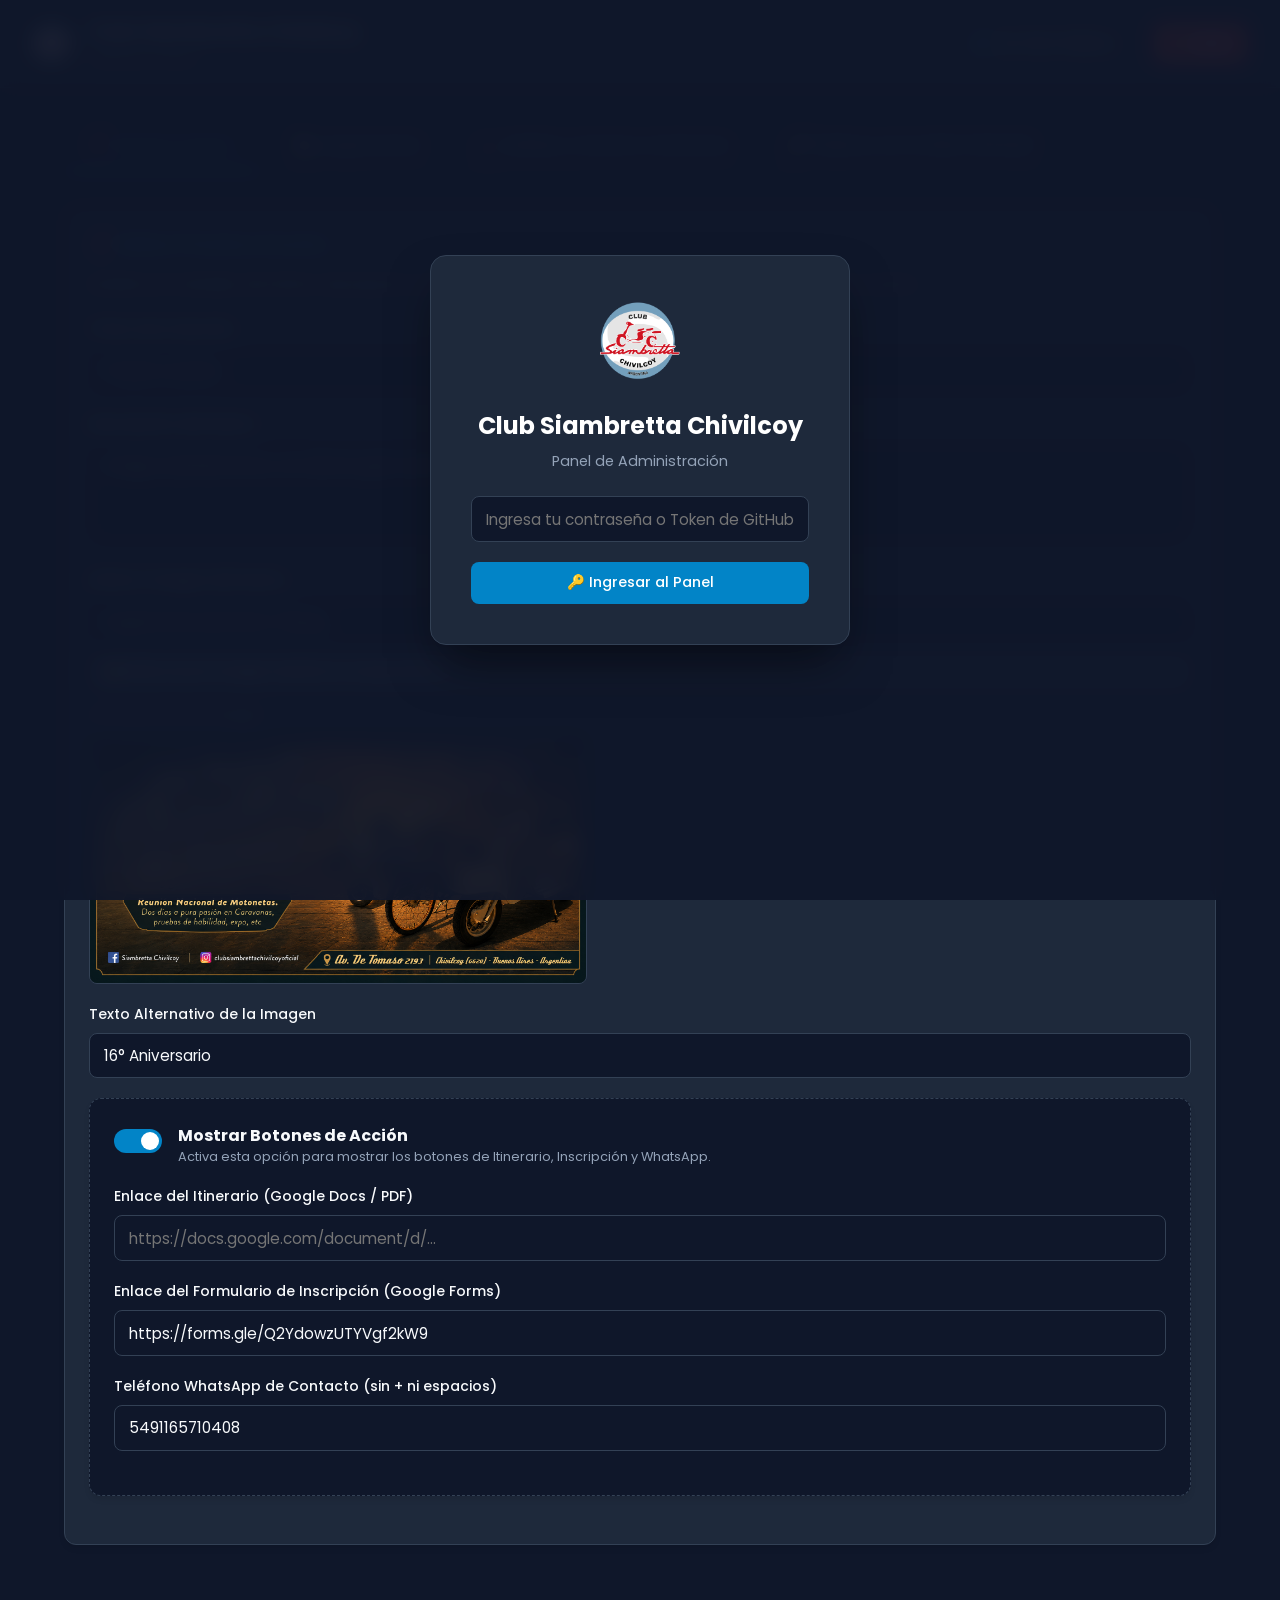
<file: admin/index.html>
<!DOCTYPE html>
<html lang="es">
<head>
  <meta charset="UTF-8">
  <meta name="viewport" content="width=device-width, initial-scale=1.0">
  <title>Panel de Control | Club Siambretta Chivilcoy</title>

  <!-- Google Fonts & Favicon -->
  <link rel="icon" href="../imgs/logos/Logo2_CSC.png" type="image/png">
  <link rel="stylesheet" href="https://fonts.googleapis.com/css2?family=Poppins:wght@400;500;600;700&display=swap">
  <link rel="stylesheet" href="admin.css">

  <script>
    // Limpiar residuos de redirección o cookies de Netlify anteriores en el navegador
    if (window.location.hash.includes('access_token') || window.location.hash.includes('invite_token')) {
      history.replaceState(null, "", window.location.pathname);
    }
    try { localStorage.removeItem('gotrue.user'); } catch(e){}
  </script>
</head>

<body>

  <!-- Pantalla de Login / Bloqueo -->
  <div class="login-overlay" id="loginOverlay">
    <div class="login-card">
      <img src="../imgs/logos/Logo2_CSC.png" alt="Club Siambretta Chivilcoy">
      <h2>Club Siambretta Chivilcoy</h2>
      <p>Panel de Administración</p>

      <form id="loginForm">
        <div class="form-group">
          <input type="password" id="passInput" class="form-control" placeholder="Ingresa tu contraseña o Token de GitHub..." required>
        </div>
        <p id="loginError" style="color: var(--danger-color); font-size: 0.85rem; display: none; margin-bottom: 1rem;">
          ❌ Contraseña o Token de GitHub no válido
        </p>
        <button type="submit" class="btn btn-primary" style="width: 100%; justify-content: center;">
          🔑 Ingresar al Panel
        </button>
      </form>

    </div>
  </div>

  <!-- Encabezado del Panel -->
  <header>
    <div class="header-brand">
      <img src="../imgs/logos/Logo2_CSC.png" alt="Logo">
      <div>
        <h1>Club Siambretta Chivilcoy</h1>
        <span style="font-size: 0.8rem; color: var(--text-muted);">Panel de Control</span>
      </div>
    </div>

    <div class="header-actions">
      <a href="../index.html" target="_blank" class="btn btn-outline" style="text-decoration: none;">
        🌐 Ver Sitio Público
      </a>
      <button class="btn btn-danger" id="logoutBtn">
        🚪 Salir
      </button>
    </div>
  </header>

  <!-- Contenedor Principal -->
  <div class="app-container">

    <!-- Navegación de Pestañas -->
    <div class="tabs-nav">
      <button class="tab-btn active" data-tab="tabEvento">
        📌 Próximo Evento
      </button>
      <button class="tab-btn" data-tab="tabAuspiciantes">
        🏷️ Auspiciantes
      </button>
      <button class="tab-btn" data-tab="tabSalidas">
        🏍️ Salidas y Eventos Anteriores
      </button>
      <button class="tab-btn" data-tab="tabGitHub">
        🚀 Publicar en la Web (GitHub)
      </button>
    </div>

    <!-- Pestaña 1: PRÓXIMO EVENTO -->
    <div class="tab-content active" id="tabEvento">
      <div class="panel-card">
        <h3>📌 Editar Próximo Evento</h3>
        <p style="color: var(--text-muted); font-size: 0.9rem; margin-bottom: 1.5rem;">
          Modifica los detalles del afiche, descripción y botones que aparecerán en la sección principal del próximo evento.
        </p>

        <form id="formEvento">
          <div class="form-group">
            <label>Título de la Sección</label>
            <input type="text" id="ev_titulo" class="form-control" placeholder="Ej. Proximo evento">
          </div>

          <div class="form-group">
            <label>Descripción del Evento</label>
            <textarea id="ev_descripcion" class="form-control" placeholder="Ej. Amigos siambretteros, se viene la gran reunión nacional..."></textarea>
          </div>

          <div class="form-group">
            <label>Afiche / Imagen del Evento</label>
            <input type="text" id="ev_imagen" class="form-control" placeholder="Ruta o URL de la imagen (ej. imgs/eventos/evento-16.png)">
            <label class="file-picker-btn">
              📁 Seleccionar imagen desde la computadora
              <input type="file" id="ev_file_input" accept="image/*">
            </label>
            
            <!-- Vista Previa -->
            <div style="margin-top: 1rem;">
              <span style="font-size: 0.85rem; color: var(--text-muted); display: block; margin-bottom: 0.5rem;">Vista previa de la imagen:</span>
              <img id="ev_img_preview" src="" alt="Vista Previa" style="max-height: 250px; border-radius: 0.5rem; border: 1px solid var(--card-border); display: none;">
            </div>
          </div>

          <div class="form-group">
            <label>Texto Alternativo de la Imagen</label>
            <input type="text" id="ev_alt" class="form-control" placeholder="Ej. 16° Aniversario">
          </div>

          <div class="panel-card" style="background: #0f172a; border-style: dashed;">
            <div class="form-group toggle-group">
              <label class="switch">
                <input type="checkbox" id="ev_mostrar_botones">
                <span class="slider"></span>
              </label>
              <div>
                <strong>Mostrar Botones de Acción</strong>
                <p style="font-size: 0.8rem; color: var(--text-muted);">Activa esta opción para mostrar los botones de Itinerario, Inscripción y WhatsApp.</p>
              </div>
            </div>

            <div class="form-group">
              <label>Enlace del Itinerario (Google Docs / PDF)</label>
              <input type="url" id="ev_itinerario" class="form-control" placeholder="https://docs.google.com/document/d/...">
            </div>

            <div class="form-group">
              <label>Enlace del Formulario de Inscripción (Google Forms)</label>
              <input type="url" id="ev_inscripcion" class="form-control" placeholder="https://docs.google.com/forms/d/...">
            </div>

            <div class="form-group">
              <label>Teléfono WhatsApp de Contacto (sin + ni espacios)</label>
              <input type="text" id="ev_whatsapp" class="form-control" placeholder="Ej. 5491165710408">
            </div>
          </div>
        </form>
      </div>
    </div>

    <!-- Pestaña 2: AUSPICIANTES -->
    <div class="tab-content" id="tabAuspiciantes">
      <div class="panel-card">
        <div style="display: flex; justify-content: space-between; align-items: center; margin-bottom: 1rem;">
          <div>
            <h3>🏷️ Administrar Auspiciantes</h3>
            <p style="color: var(--text-muted); font-size: 0.9rem;">
              Agrega, modifica o elimina los logos y enlaces de los auspiciantes del evento.
            </p>
          </div>
          <button class="btn btn-success" onclick="agregarAuspicianteNuevo()">
            ➕ Nuevo Auspiciante
          </button>
        </div>

        <div class="auspiciantes-list" id="auspiciantesList">
          <!-- Carga dinámica de auspiciantes -->
        </div>
      </div>
    </div>

    <!-- Pestaña 3: SALIDAS -->
    <div class="tab-content" id="tabSalidas">
      <div class="panel-card">
        <div style="display: flex; justify-content: space-between; align-items: center; margin-bottom: 1rem;">
          <div>
            <h3>🏍️ Administrar Salidas y Eventos Anteriores</h3>
            <p style="color: var(--text-muted); font-size: 0.9rem;">
              Agrega, modifica o elimina las fotos y títulos de las salidas registradas.
            </p>
          </div>
          <button class="btn btn-success" onclick="agregarSalidaNueva()">
            ➕ Nueva Salida
          </button>
        </div>

        <div class="salidas-list" id="salidasList">
          <!-- Carga dinámica de salidas -->
        </div>
      </div>
    </div>

    <!-- Pestaña 3: PUBLICACIÓN Y GITHUB -->
    <div class="tab-content" id="tabGitHub">
      <div class="panel-card">
        <h3>🚀 Publicar Cambios en la Web (GitHub Pages)</h3>
        <p style="color: var(--text-muted); font-size: 0.9rem; margin-bottom: 1.5rem;">
          Ingresa tus credenciales de GitHub una sola vez para que el botón de publicar guarde y actualice la página en vivo automáticamente.
        </p>

        <div style="display: grid; grid-template-columns: repeat(auto-fit, minmax(240px, 1fr)); gap: 1rem;">
          <div class="form-group">
            <label>Usuario de GitHub</label>
            <input type="text" id="gh_owner" class="form-control" placeholder="Ej. clubsiambrettachivilcoy">
          </div>

          <div class="form-group">
            <label>Nombre del Repositorio</label>
            <input type="text" id="gh_repo" class="form-control" placeholder="Ej. home">
          </div>

          <div class="form-group">
            <label>Rama (Branch)</label>
            <input type="text" id="gh_branch" class="form-control" value="main">
          </div>
        </div>

        <div class="form-group">
          <label>Token de Acceso Personal de GitHub (Personal Access Token)</label>
          <input type="password" id="gh_token" class="form-control" placeholder="github_pat_11A...">
          <small style="color: var(--text-muted); font-size: 0.8rem; display: block; margin-top: 0.25rem;">
            Se guarda solo en tu navegador. Puedes generar uno gratis en GitHub > Settings > Developer Settings > Personal access tokens.
          </small>
        </div>

        <div style="display: flex; gap: 1rem; flex-wrap: wrap; margin-top: 1.5rem;">
          <button class="btn btn-primary btn-lg" id="btnGuardarGitHub" style="font-size: 1rem; padding: 0.85rem 1.75rem;">
            🚀 Guardar y Publicar en la Web
          </button>

          <button class="btn btn-outline" id="btnDescargarJSON">
            💾 Descargar Copia de Respaldo (JSON)
          </button>
        </div>

        <div id="githubStatus" style="margin-top: 1.5rem; font-weight: 500;"></div>
      </div>
    </div>

  </div>

  <!-- Contenedor para Notificaciones Toast -->
  <div class="toast-container" id="toastContainer"></div>

  <script src="admin.js"></script>
</body>
</html>
</file>
<file: admin/admin.css>
:root {
  --primary-color: #1e3a8a;
  --primary-hover: #1d4ed8;
  --accent-color: #0284c7;
  --bg-color: #0f172a;
  --card-bg: #1e293b;
  --card-border: #334155;
  --text-main: #f8fafc;
  --text-muted: #94a3b8;
  --danger-color: #ef4444;
  --success-color: #22c55e;
  --warning-color: #f59e0b;
}

* {
  box-sizing: border-box;
  margin: 0;
  padding: 0;
  font-family: 'Poppins', system-ui, -apple-system, sans-serif;
}

body {
  background-color: var(--bg-color);
  color: var(--text-main);
  min-height: 100vh;
  display: flex;
  flex-direction: column;
}

/* Pantalla de Bloqueo / Login */
.login-overlay {
  position: fixed;
  top: 0;
  left: 0;
  width: 100%;
  height: 100%;
  background: rgba(15, 23, 42, 0.95);
  backdrop-filter: blur(10px);
  display: flex;
  justify-content: center;
  align-items: center;
  z-index: 10000;
  transition: opacity 0.3s ease;
}

.login-card {
  background: var(--card-bg);
  border: 1px solid var(--card-border);
  padding: 2.5rem;
  border-radius: 1rem;
  box-shadow: 0 25px 50px -12px rgba(0, 0, 0, 0.5);
  width: 90%;
  max-width: 420px;
  text-align: center;
}

.login-card img {
  width: 80px;
  height: auto;
  margin-bottom: 1rem;
}

.login-card h2 {
  font-size: 1.5rem;
  margin-bottom: 0.5rem;
  color: #fff;
}

.login-card p {
  color: var(--text-muted);
  font-size: 0.9rem;
  margin-bottom: 1.5rem;
}

/* Header */
header {
  background: var(--card-bg);
  border-bottom: 1px solid var(--card-border);
  padding: 1rem 2rem;
  display: flex;
  justify-content: space-between;
  align-items: center;
  position: sticky;
  top: 0;
  z-index: 100;
}

.header-brand {
  display: flex;
  align-items: center;
  gap: 1rem;
}

.header-brand img {
  height: 45px;
  width: auto;
}

.header-brand h1 {
  font-size: 1.25rem;
  font-weight: 600;
}

.header-actions {
  display: flex;
  align-items: center;
  gap: 1rem;
}

/* Container & Layout */
.app-container {
  max-width: 1200px;
  width: 100%;
  margin: 2rem auto;
  padding: 0 1.5rem;
  flex: 1;
}

/* Navegación por pestañas */
.tabs-nav {
  display: flex;
  gap: 0.5rem;
  border-bottom: 2px solid var(--card-border);
  margin-bottom: 2rem;
}

.tab-btn {
  background: transparent;
  border: none;
  color: var(--text-muted);
  padding: 0.75rem 1.5rem;
  font-size: 1rem;
  font-weight: 500;
  cursor: pointer;
  border-bottom: 3px solid transparent;
  transition: all 0.2s ease;
  display: flex;
  align-items: center;
  gap: 0.5rem;
}

.tab-btn:hover {
  color: var(--text-main);
}

.tab-btn.active {
  color: var(--accent-color);
  border-bottom-color: var(--accent-color);
}

/* Contenido de pestañas */
.tab-content {
  display: none;
}

.tab-content.active {
  display: block;
}

/* Tarjetas y Paneles */
.panel-card {
  background: var(--card-bg);
  border: 1px solid var(--card-border);
  border-radius: 0.75rem;
  padding: 1.5rem;
  margin-bottom: 1.5rem;
  box-shadow: 0 4px 6px -1px rgba(0, 0, 0, 0.1);
}

.panel-card h3 {
  font-size: 1.15rem;
  margin-bottom: 1rem;
  color: var(--accent-color);
  display: flex;
  align-items: center;
  gap: 0.5rem;
}

/* Formularios */
.form-group {
  margin-bottom: 1.25rem;
}

.form-group label {
  display: block;
  font-size: 0.875rem;
  font-weight: 500;
  margin-bottom: 0.5rem;
  color: var(--text-main);
}

.form-control {
  width: 100%;
  padding: 0.65rem 0.85rem;
  background: #0f172a;
  border: 1px solid var(--card-border);
  border-radius: 0.5rem;
  color: var(--text-main);
  font-size: 0.95rem;
  transition: border-color 0.2s;
}

.form-control:focus {
  outline: none;
  border-color: var(--accent-color);
}

textarea.form-control {
  min-height: 100px;
  resize: vertical;
}

/* Toggle switch */
.toggle-group {
  display: flex;
  align-items: center;
  gap: 1rem;
}

.switch {
  position: relative;
  display: inline-block;
  width: 48px;
  height: 24px;
}

.switch input {
  opacity: 0;
  width: 0;
  height: 0;
}

.slider {
  position: absolute;
  cursor: pointer;
  top: 0; left: 0; right: 0; bottom: 0;
  background-color: #334155;
  transition: .3s;
  border-radius: 24px;
}

.slider:before {
  position: absolute;
  content: "";
  height: 18px;
  width: 18px;
  left: 3px;
  bottom: 3px;
  background-color: white;
  transition: .3s;
  border-radius: 50%;
}

input:checked + .slider {
  background-color: var(--accent-color);
}

input:checked + .slider:before {
  transform: translateX(24px);
}

/* Botones */
.btn {
  display: inline-flex;
  align-items: center;
  gap: 0.5rem;
  padding: 0.65rem 1.25rem;
  border-radius: 0.5rem;
  font-size: 0.9rem;
  font-weight: 500;
  cursor: pointer;
  border: none;
  transition: background-color 0.2s, transform 0.1s;
}

.btn:active {
  transform: scale(0.98);
}

.btn-primary {
  background-color: var(--accent-color);
  color: #fff;
}

.btn-primary:hover {
  background-color: #0369a1;
}

.btn-success {
  background-color: var(--success-color);
  color: #fff;
}

.btn-success:hover {
  background-color: #16a34a;
}

.btn-danger {
  background-color: var(--danger-color);
  color: #fff;
}

.btn-danger:hover {
  background-color: #dc2626;
}

.btn-outline {
  background: transparent;
  border: 1px solid var(--card-border);
  color: var(--text-main);
}

.btn-outline:hover {
  background: #334155;
}

/* Salidas list Grid */
.salidas-list {
  display: flex;
  flex-direction: column;
  gap: 1.5rem;
}

.salida-card {
  background: #0f172a;
  border: 1px solid var(--card-border);
  border-radius: 0.75rem;
  padding: 1.25rem;
  position: relative;
}

.salida-header {
  display: flex;
  justify-content: space-between;
  align-items: center;
  margin-bottom: 1rem;
}

.images-preview-grid {
  display: grid;
  grid-template-columns: repeat(auto-fill, minmax(120px, 1fr));
  gap: 1rem;
  margin-top: 1rem;
}

.image-thumb-box {
  position: relative;
  aspect-ratio: 4/3;
  border-radius: 0.5rem;
  overflow: hidden;
  border: 1px solid var(--card-border);
  background: #1e293b;
}

.image-thumb-box img {
  width: 100%;
  height: 100%;
  object-fit: cover;
}

.image-thumb-box .remove-img-btn {
  position: absolute;
  top: 4px;
  right: 4px;
  background: rgba(239, 68, 68, 0.9);
  color: white;
  border: none;
  border-radius: 50%;
  width: 24px;
  height: 24px;
  cursor: pointer;
  display: flex;
  align-items: center;
  justify-content: center;
  font-size: 0.75rem;
}

/* Image Dropzone / Picker */
.file-picker-btn {
  display: inline-block;
  padding: 0.5rem 1rem;
  background: #334155;
  color: var(--text-main);
  border-radius: 0.5rem;
  cursor: pointer;
  font-size: 0.85rem;
  margin-top: 0.5rem;
}

.file-picker-btn input[type="file"] {
  display: none;
}

/* Toast Notificaciones */
.toast-container {
  position: fixed;
  bottom: 2rem;
  right: 2rem;
  z-index: 9999;
}

.toast {
  background: var(--card-bg);
  border: 1px solid var(--accent-color);
  color: #fff;
  padding: 1rem 1.5rem;
  border-radius: 0.5rem;
  box-shadow: 0 10px 25px -5px rgba(0,0,0,0.5);
  margin-top: 0.5rem;
  animation: slideIn 0.3s ease;
}

@keyframes slideIn {
  from { transform: translateX(100%); opacity: 0; }
  to { transform: translateX(0); opacity: 1; }
}

@media (max-width: 768px) {
  header {
    flex-direction: column;
    gap: 1rem;
  }
  .tabs-nav {
    overflow-x: auto;
  }
}
</file>
